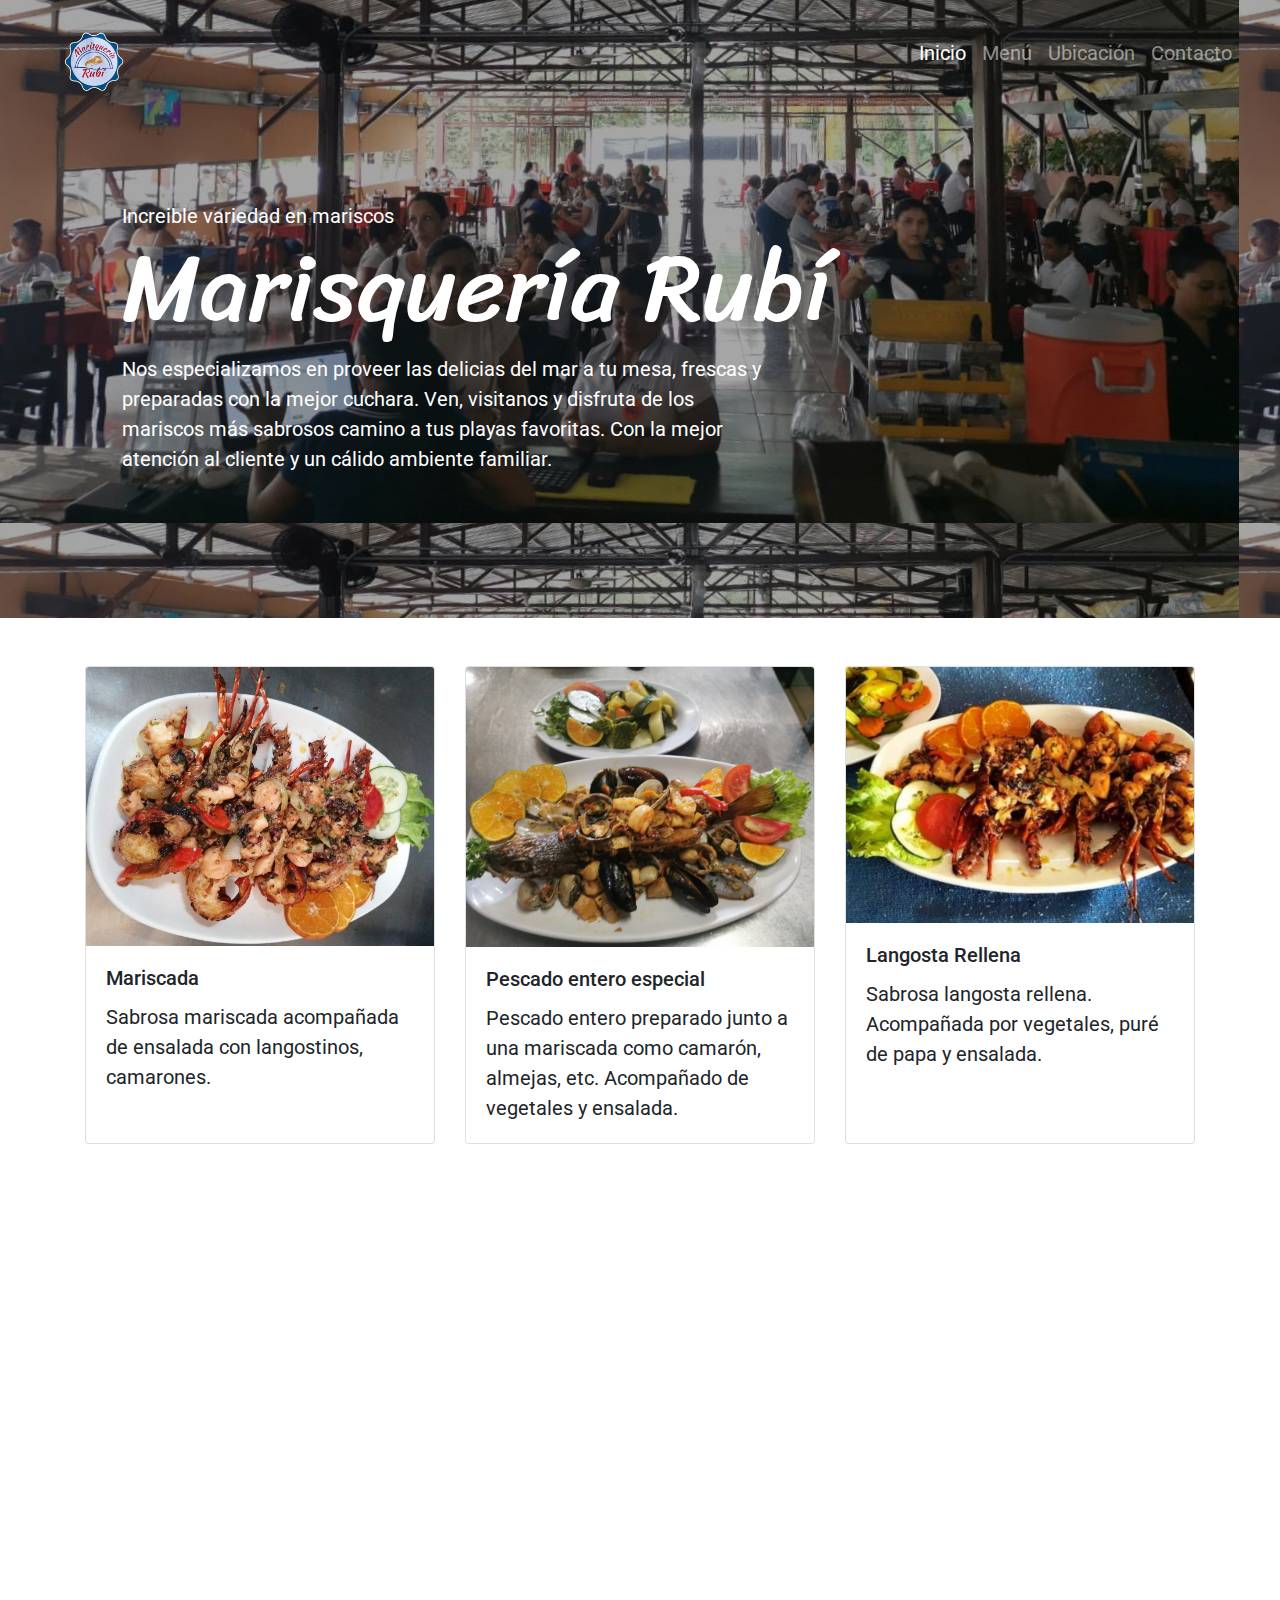
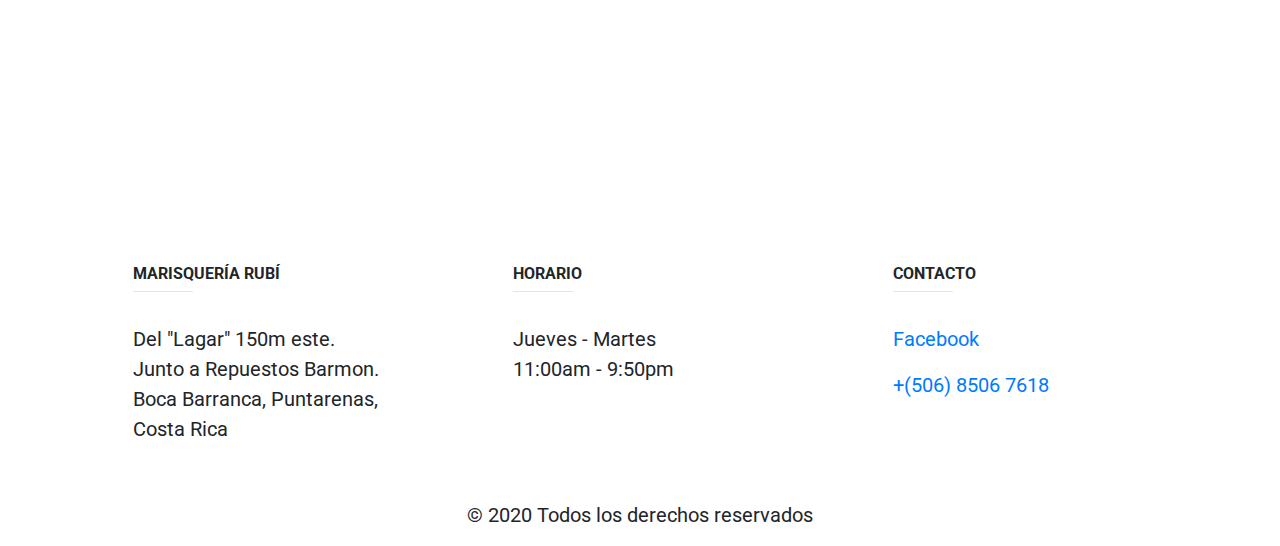
<file: index.html>
<!DOCTYPE html>
<html lang="en">
    <head>
        <meta charset="UTF-8" />
        <meta name="viewport" content="width=device-width, initial-scale=1.0" />
        <meta http-equiv="X-UA-Compatible" content="ie=edge" />
        <title>Marisquería Rubí</title>
        <link
            rel="icon"
            href="img/marisqueria-rubi-logo.png"
            type="image/gif"
            sizes="16x16"
        />
        <link
            rel="stylesheet"
            href="https://stackpath.bootstrapcdn.com/bootstrap/4.4.1/css/bootstrap.min.css"
            integrity="sha384-Vkoo8x4CGsO3+Hhxv8T/Q5PaXtkKtu6ug5TOeNV6gBiFeWPGFN9MuhOf23Q9Ifjh"
            crossorigin="anonymous"
        />
        <link rel="stylesheet" href="css/styles.css" />
        <link
            href="https://fonts.googleapis.com/css?family=Roboto:300,400,700|Sriracha&display=swap"
            rel="stylesheet"
        />
    </head>
    <body>
        <header id="header" class="header--bg">
            <div class="header--bg__shadow pb-5">
                <nav
                    class="navbar navbar-expand-lg navbar-dark navbar--bg__shadow"
                >
                    <a class="navbar-brand pl-md-5 pt-md-4" href="#">
                        <img
                            src="./img/marisqueria-rubi-logo.png"
                            width="60"
                            height="60"
                            alt=""
                        />
                    </a>
                    <button
                        class="navbar-toggler"
                        type="button"
                        data-toggle="collapse"
                        data-target="#navbarSupportedContent"
                        aria-controls="navbarSupportedContent"
                        aria-expanded="false"
                        aria-label="Toggle navigation"
                    >
                        <span class="navbar-toggler-icon"></span>
                    </button>

                    <div
                        class=" collapse navbar-collapse"
                        id="navbarSupportedContent"
                    >
                        <ul class="navbar-nav ml-auto pr-md-4">
                            <li class="nav-item active">
                                <a class="nav-link" href="#header"
                                    >Inicio
                                    <span class="sr-only">(current)</span></a
                                >
                            </li>
                            <li class="nav-item">
                                <a class="nav-link" href="#menu">Menú</a>
                            </li>
                            <li class="nav-item">
                                <a class="nav-link" href="#map">Ubicación</a>
                            </li>
                            <li class="nav-item">
                                <a class="nav-link" href="#contact">Contacto</a>
                            </li>
                        </ul>
                    </div>
                </nav>
                <div class="col-12 col-md-11 offset-md-1">
                    <p class="p--small text-white mt-5 pt-5 mb-0">
                        Increible variedad en mariscos
                    </p>
                    <h1 class="h1 text-white display-1">Marisquería Rubí</h1>
                    <div class="pl-0 col-11 col-md-7">
                        <p class="p--small text-white mb-5 pb-5">
                            Nos especializamos en proveer las delicias del mar a
                            tu mesa, frescas y preparadas con la mejor cuchara.
                            Ven, visitanos y disfruta de los mariscos más
                            sabrosos camino a tus playas favoritas. Con la mejor
                            atención al cliente y un cálido ambiente familiar.
                        </p>
                    </div>
                </div>
            </div>
        </header>

        <section id='menu' class="container my-5">
            <div class="row row-cols-1 row-cols-md-3">
                <div class="col mb-4">
                    <div class="card h-100">
                        <img src="img/mariscos1.jpeg" class="card-img-top" alt="..." />
                        <div class="card-body">
                            <h5 class="card-title">Mariscada</h5>
                            <p class="card-text">
                                Sabrosa mariscada acompañada de ensalada
                                con langostinos, camarones.
                            </p>
                        </div>
                    </div>
                </div>
                <div class="col mb-4">
                    <div class="card h-100">
                        <img src="img/mariscos2.jpeg" class="card-img-top" alt="..." />
                        <div class="card-body">
                            <h5 class="card-title">Pescado entero especial</h5>
                            <p class="card-text">
                                Pescado entero preparado junto a una mariscada
                                como camarón, almejas, etc. Acompañado de
                                vegetales y ensalada.
                            </p>
                        </div>
                    </div>
                </div>
                <div class="col mb-4">
                    <div class="card h-100">
                        <img src="img/mariscos3.jpeg" class="card-img-top" alt="..." />
                        <div class="card-body">
                            <h5 class="card-title">Langosta Rellena</h5>
                            <p class="card-text">
                                Sabrosa langosta rellena. Acompañada por
                                vegetales, puré de papa y ensalada.
                            </p>
                        </div>
                    </div>
                </div>
            </div>
        </section>

        <section id='map' class="d-flex">
            <iframe 
                src="https://www.google.com/maps/embed?pb=!1m14!1m8!1m3!1d7858.622433244322!2d-84.71555092008582!3d9.991130658375777!3m2!1i1024!2i768!4f13.1!3m3!1m2!1s0x0%3A0xa201160090cea82!2zRWwgUlVCw40!5e0!3m2!1ses!2scr!4v1581385260186!5m2!1ses!2scr" 
                frameborder="0" 
                class="d-flex w-100" 
                height="600"
                allowfullscreen=""></iframe>
        </section>

        <footer id='contact' class="page-footer font-small unique-color-dark">
            <div class="container text-center text-md-left mt-5">
                <div class="row mt-3">
                    <div class="col-md-3 col-lg-4 col-xl-3 mx-auto mb-4">

                        <h6 class="text-uppercase font-weight-bold">
                            Marisquería Rubí
                        </h6>
                        <hr
                            class="deep-purple accent-2 mb-4 mt-0 d-inline-block mx-auto"
                            style="width: 60px;"
                        />
                        <p>
                            Del "Lagar" 150m este. Junto a Repuestos Barmon.
                            <br />
                            Boca Barranca, Puntarenas, Costa Rica
                        </p>
                    </div>
                    <div
                        class="col-md-4 col-lg-3 col-xl-3 mx-auto mb-md-0 mb-4"
                    >
                        <h6 class="text-uppercase font-weight-bold">
                            Horario
                        </h6>
                        <hr
                            class="deep-purple accent-2 mb-4 mt-0 d-inline-block mx-auto"
                            style="width: 60px;"
                        />
                        <p>
                            Jueves - Martes <br>
                            11:00am - 9:50pm
                        </p>
                    </div>
                    <div
                        class="col-md-4 col-lg-3 col-xl-3 mx-auto mb-md-0 mb-4"
                    >
                        <h6 class="text-uppercase font-weight-bold">
                            Contacto
                        </h6>
                        <hr
                            class="deep-purple accent-2 mb-4 mt-0 d-inline-block mx-auto"
                            style="width: 60px;"
                        />
                        <p>
                            <a
                                target="_blank"
                                href="https://www.facebook.com/Marisquer%C3%ADa-Rub%C3%AD-147807675579666/"
                            >
                                Facebook
                            </a>
                        </p>
                        <p>
                            <a href="tel:+50685067618">
                                +(506) 8506 7618
                            </a>
                        </p>
                    </div>
                </div>
            </div>
            <div class="footer-copyright text-center py-3">
                © 2020 Todos los derechos reservados
            </div>
        </footer>
        <script
            src="https://code.jquery.com/jquery-3.4.1.slim.min.js"
            integrity="sha384-J6qa4849blE2+poT4WnyKhv5vZF5SrPo0iEjwBvKU7imGFAV0wwj1yYfoRSJoZ+n"
            crossorigin="anonymous"
        ></script>
        <script
            src="https://cdn.jsdelivr.net/npm/popper.js@1.16.0/dist/umd/popper.min.js"
            integrity="sha384-Q6E9RHvbIyZFJoft+2mJbHaEWldlvI9IOYy5n3zV9zzTtmI3UksdQRVvoxMfooAo"
            crossorigin="anonymous"
        ></script>
        <script
            src="https://stackpath.bootstrapcdn.com/bootstrap/4.4.1/js/bootstrap.min.js"
            integrity="sha384-wfSDF2E50Y2D1uUdj0O3uMBJnjuUD4Ih7YwaYd1iqfktj0Uod8GCExl3Og8ifwB6"
            crossorigin="anonymous"
        ></script>
    </body>
</html>
</file>
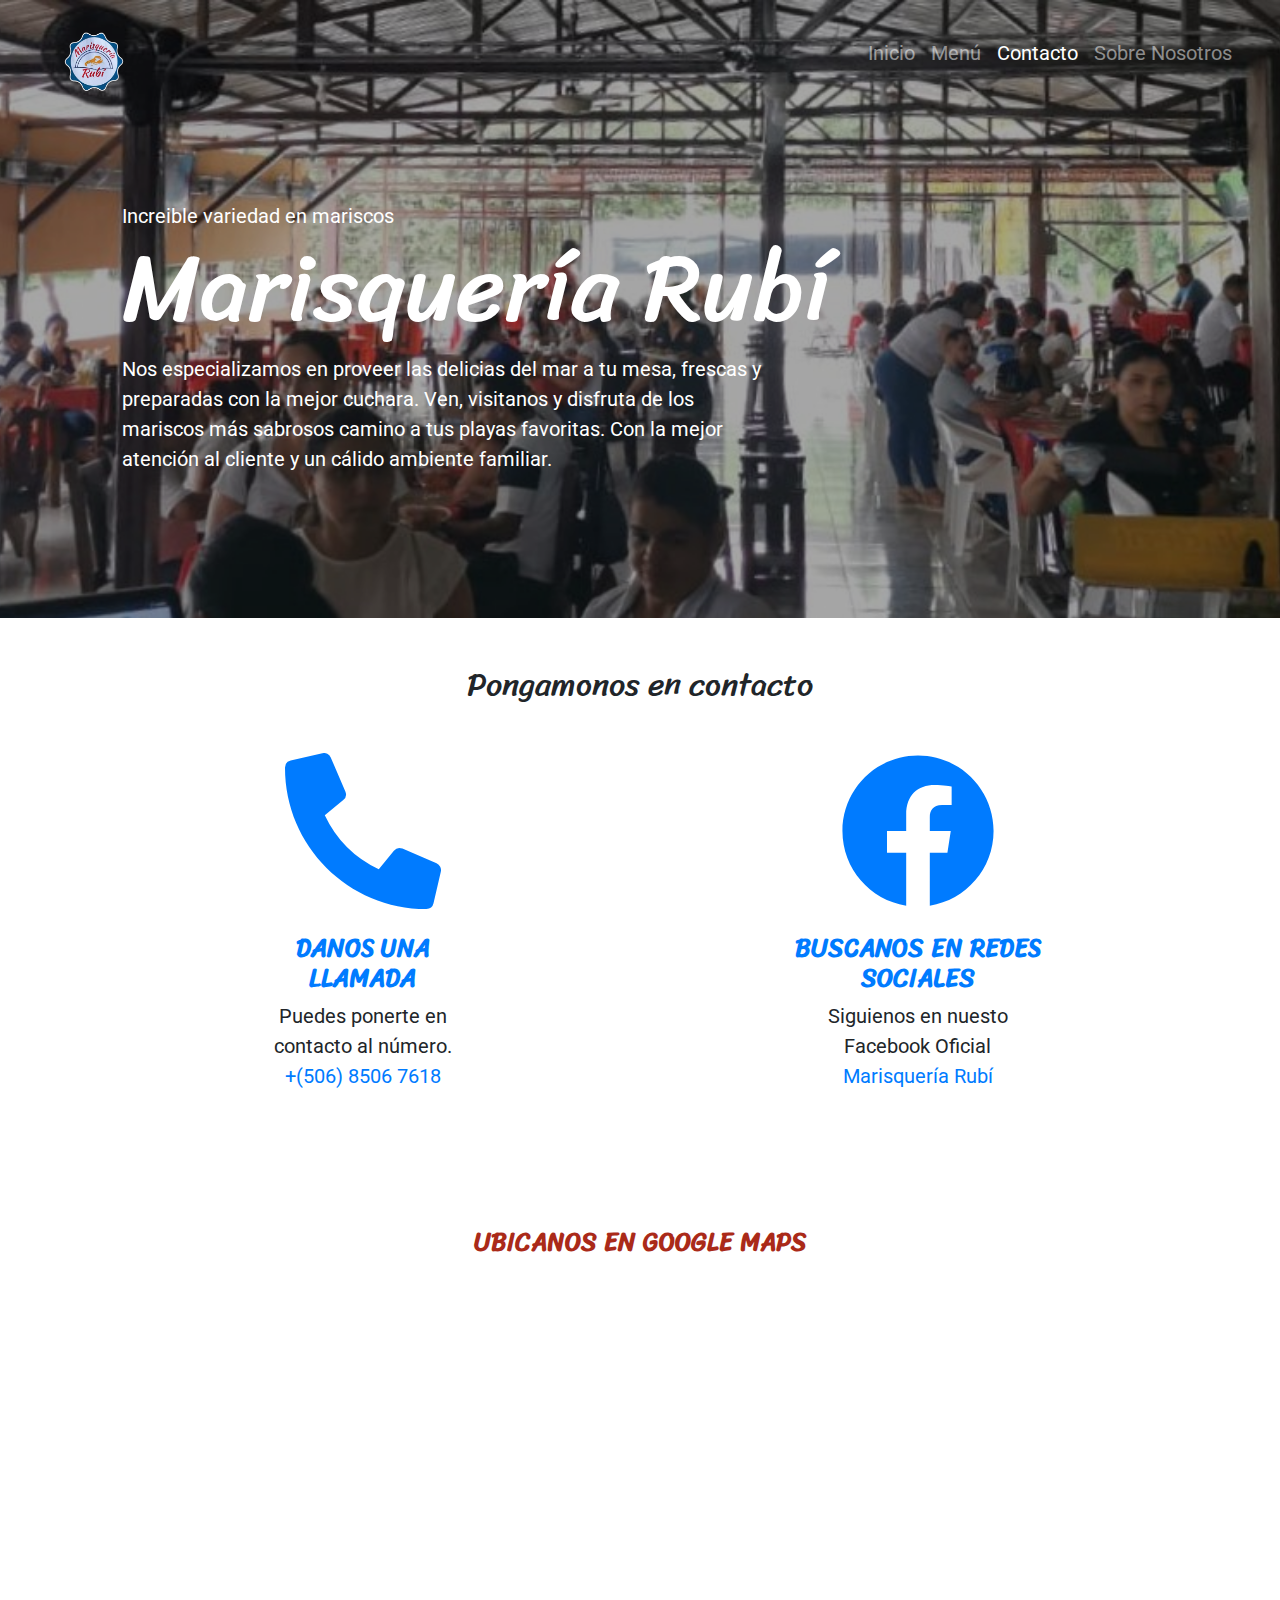
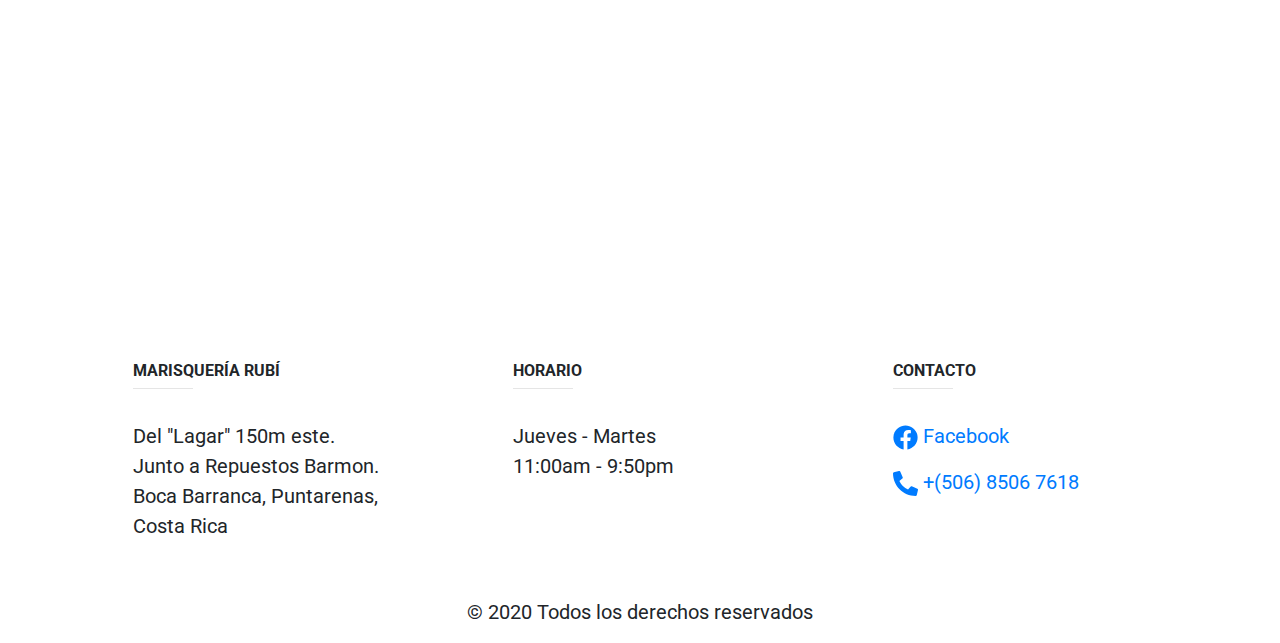
<file: contacto.html>
<!DOCTYPE html>
<html lang="en">
    <head>
        <meta name="author" content="Hiram González Castro" />
        <meta charset="UTF-8" />
        <meta name="viewport" content="width=device-width, initial-scale=1.0" />
        <meta http-equiv="X-UA-Compatible" content="ie=edge" />
        <title>Sobre Nosotros</title>
        <meta
            name="description"
            content="Marisquería ubicada en Barranca Puntarenas"
        />
        <link
            rel="icon"
            href="img/marisqueria-rubi-logo.png"
            type="image/gif"
            sizes="16x16"
        />
        <!-- CDN Provided libraries -->
        <link
            rel="stylesheet"
            href="https://stackpath.bootstrapcdn.com/bootstrap/4.4.1/css/bootstrap.min.css"
            integrity="sha384-Vkoo8x4CGsO3+Hhxv8T/Q5PaXtkKtu6ug5TOeNV6gBiFeWPGFN9MuhOf23Q9Ifjh"
            crossorigin="anonymous"
        />
        <link
            rel="stylesheet"
            href="https://cdnjs.cloudflare.com/ajax/libs/animate.css/3.7.2/animate.min.css"
        />

        <!-- Local CSS files-->
        <link rel="stylesheet" href="css/styles.css" />


        <!-- Google API-->
        <link
            href="https://fonts.googleapis.com/css?family=Roboto:300,400,700|Sriracha&display=swap"
            rel="stylesheet"
        />
    </head>
    <body>
        <header id="header" class="parallax header--bg">
            <div class="header--bg__shadow pb-5">
                <nav
                    class="navbar navbar-expand-lg navbar-dark navbar--bg__shadow"
                >
                    <a
                        class="navbar-brand pl-md-5 pt-md-4"
                        href="Logo Marisquería Ruby"
                    >
                        <img
                            src="./img/marisqueria-rubi-logo.png"
                            width="60"
                            height="60"
                            alt=""
                        />
                    </a>
                    <button
                        class="navbar-toggler"
                        type="button"
                        data-toggle="collapse"
                        data-target="#navbarSupportedContent"
                        aria-controls="navbarSupportedContent"
                        aria-expanded="false"
                        aria-label="Toggle navigation"
                    >
                        <span class="navbar-toggler-icon"></span>
                    </button>

                    <div
                        class=" collapse navbar-collapse"
                        id="navbarSupportedContent"
                    >
                        <ul class="navbar-nav ml-auto pr-md-4">
                            <li class="nav-item">
                                <a class="nav-link" href="index.html#header">
                                    Inicio
                                </a>
                            </li>
                            <li class="nav-item">
                                <a class="nav-link" href="index.html#menu">
                                    Menú
                                </a>
                            </li>
                            <li class="nav-item active">
                                <a class="nav-link" href="contacto.html">
                                    Contacto
                                    <span class="sr-only">(current)</span>
                                </a>
                            </li>
                            <li class="nav-item ">
                                <a class="nav-link" href="sobre-nosotros.html">
                                    Sobre Nosotros
                                </a>
                            </li>
                        </ul>
                    </div>
                </nav>
                <div class="col-12 col-md-11 offset-md-1">
                    <p class="p--small text-white mt-5 pt-5 mb-0">
                        Increible variedad en mariscos
                    </p>
                    <h1 class="h1 text-white display-1 animated pulse delay-1s">
                        Marisquería Rubí
                    </h1>
                    <div class="pl-0 col-11 col-md-7 animated slideInLeft">
                        <p class="p--small text-white mb-5 pb-5">
                            Nos especializamos en proveer las delicias del mar a
                            tu mesa, frescas y preparadas con la mejor cuchara.
                            Ven, visitanos y disfruta de los mariscos más
                            sabrosos camino a tus playas favoritas. Con la mejor
                            atención al cliente y un cálido ambiente familiar.
                        </p>
                    </div>
                </div>
            </div>
        </header>

        <section>
            <div class="container text-center">
                <h2 class="h2 font--special pt-5">Pongamonos en contacto</h2>
                <div class="container text-md-left my-5">
                    <div class="row mt-3 text-center">
                        <div class="col-md-3 col-lg-4 col-xl-3 mx-auto mb-4">
                            <img
                                src="img/phone-alt-solid.svg"
                                alt="Facebook Logo"
                                class="icon--large pb-4 animated fadeIn delay-1s"
                            />
                            <h6
                                class="text-uppercase font-weight-bold font--special h6 text-primary animated fadeInUp delay-1s"
                            >
                                Danos una llamada
                            </h6>
                            <p class="animated fadeInUp delay-1s">
                                Puedes ponerte en contacto al número.
                                <br />
                                <a href="tel:+50685067618">
                                    +(506) 8506 7618
                                </a>
                            </p>
                        </div>
                        <div
                            class="col-md-4 col-lg-3 col-xl-3 mx-auto mb-md-0 mb-4"
                        >
                            <img
                                src="img/facebook-brands.svg"
                                alt="Facebook Logo"
                                class="icon--large pb-4 animated fadeIn delay-1s"
                            />
                            <h6
                                class="text-uppercase font-weight-bold font--special h6 text-primary animated fadeInUp delay-1s"
                            >
                                Buscanos en redes sociales
                            </h6>
                            <p class="animated fadeInUp delay-1s">
                                Siguienos en nuesto Facebook Oficial
                                <br />
                                <a
                                    target="_blank"
                                    href="https://www.facebook.com/Marisquer%C3%ADa-Rub%C3%AD-147807675579666/"
                                >
                                    Marisquería Rubí
                                </a>
                            </p>
                        </div>
                    </div>
                </div>
            </div>
        </section>

        <section id="map" class="d-flex flex-column text-center">
            <h6 class="text-uppercase font-weight-bold font--special h6 py-5">
                Ubicanos en Google Maps
            </h6>
            <iframe
                title="Dirección Marisqiería Ruby"
                src="https://www.google.com/maps/embed?pb=!1m14!1m8!1m3!1d7858.622433244322!2d-84.71555092008582!3d9.991130658375777!3m2!1i1024!2i768!4f13.1!3m3!1m2!1s0x0%3A0xa201160090cea82!2zRWwgUlVCw40!5e0!3m2!1ses!2scr!4v1581385260186!5m2!1ses!2scr"
                frameborder="0"
                class="d-flex w-100"
                height="600"
                allowfullscreen=""
            ></iframe>
        </section>
        <footer id="contact" class="page-footer font-small unique-color-dark">
            <div class="container text-center text-md-left mt-5">
                <div class="row mt-3">
                    <div class="col-md-3 col-lg-4 col-xl-3 mx-auto mb-4">
                        <h6 class="text-uppercase font-weight-bold">
                            Marisquería Rubí
                        </h6>
                        <hr
                            class="deep-purple accent-2 mb-4 mt-0 d-inline-block mx-auto"
                            style="width: 60px;"
                        />
                        <p>
                            Del "Lagar" 150m este. Junto a Repuestos Barmon.
                            <br />
                            Boca Barranca, Puntarenas, Costa Rica
                        </p>
                    </div>
                    <div
                        class="col-md-4 col-lg-3 col-xl-3 mx-auto mb-md-0 mb-4"
                    >
                        <h6 class="text-uppercase font-weight-bold">
                            Horario
                        </h6>
                        <hr
                            class="deep-purple accent-2 mb-4 mt-0 d-inline-block mx-auto"
                            style="width: 60px;"
                        />
                        <p>
                            Jueves - Martes <br />
                            11:00am - 9:50pm
                        </p>
                    </div>
                    <div
                        class="col-md-4 col-lg-3 col-xl-3 mx-auto mb-md-0 mb-4"
                    >
                        <h6 class="text-uppercase font-weight-bold">
                            Contacto
                        </h6>
                        <hr
                            class="deep-purple accent-2 mb-4 mt-0 d-inline-block mx-auto"
                            style="width: 60px;"
                        />
                        <p>
                            <a
                                target="_blank"
                                href="https://www.facebook.com/Marisquer%C3%ADa-Rub%C3%AD-147807675579666/"
                            >
                                <img
                                    src="img/facebook-brands.svg"
                                    alt="Facebook Logo"
                                    class="icon--small"
                                />
                                Facebook
                            </a>
                        </p>
                        <p>
                            <a href="tel:+50685067618">
                                <img
                                    src="img/phone-alt-solid.svg"
                                    alt="Phone Icon"
                                    class="icon--small"
                                />
                                +(506) 8506 7618
                            </a>
                        </p>
                    </div>
                </div>
            </div>
            <div class="footer-copyright text-center py-3">
                © 2020 Todos los derechos reservados
            </div>
        </footer>
        <!-- CDN Provided libraries -->
        <script
            src="https://code.jquery.com/jquery-3.4.1.slim.min.js"
            integrity="sha384-J6qa4849blE2+poT4WnyKhv5vZF5SrPo0iEjwBvKU7imGFAV0wwj1yYfoRSJoZ+n"
            crossorigin="anonymous"
        ></script>
        <script
            src="https://cdn.jsdelivr.net/npm/popper.js@1.16.0/dist/umd/popper.min.js"
            integrity="sha384-Q6E9RHvbIyZFJoft+2mJbHaEWldlvI9IOYy5n3zV9zzTtmI3UksdQRVvoxMfooAo"
            crossorigin="anonymous"
        ></script>
        <script
            src="https://stackpath.bootstrapcdn.com/bootstrap/4.4.1/js/bootstrap.min.js"
            integrity="sha384-wfSDF2E50Y2D1uUdj0O3uMBJnjuUD4Ih7YwaYd1iqfktj0Uod8GCExl3Og8ifwB6"
            crossorigin="anonymous"
        ></script>
    </body>
</html>
</file>
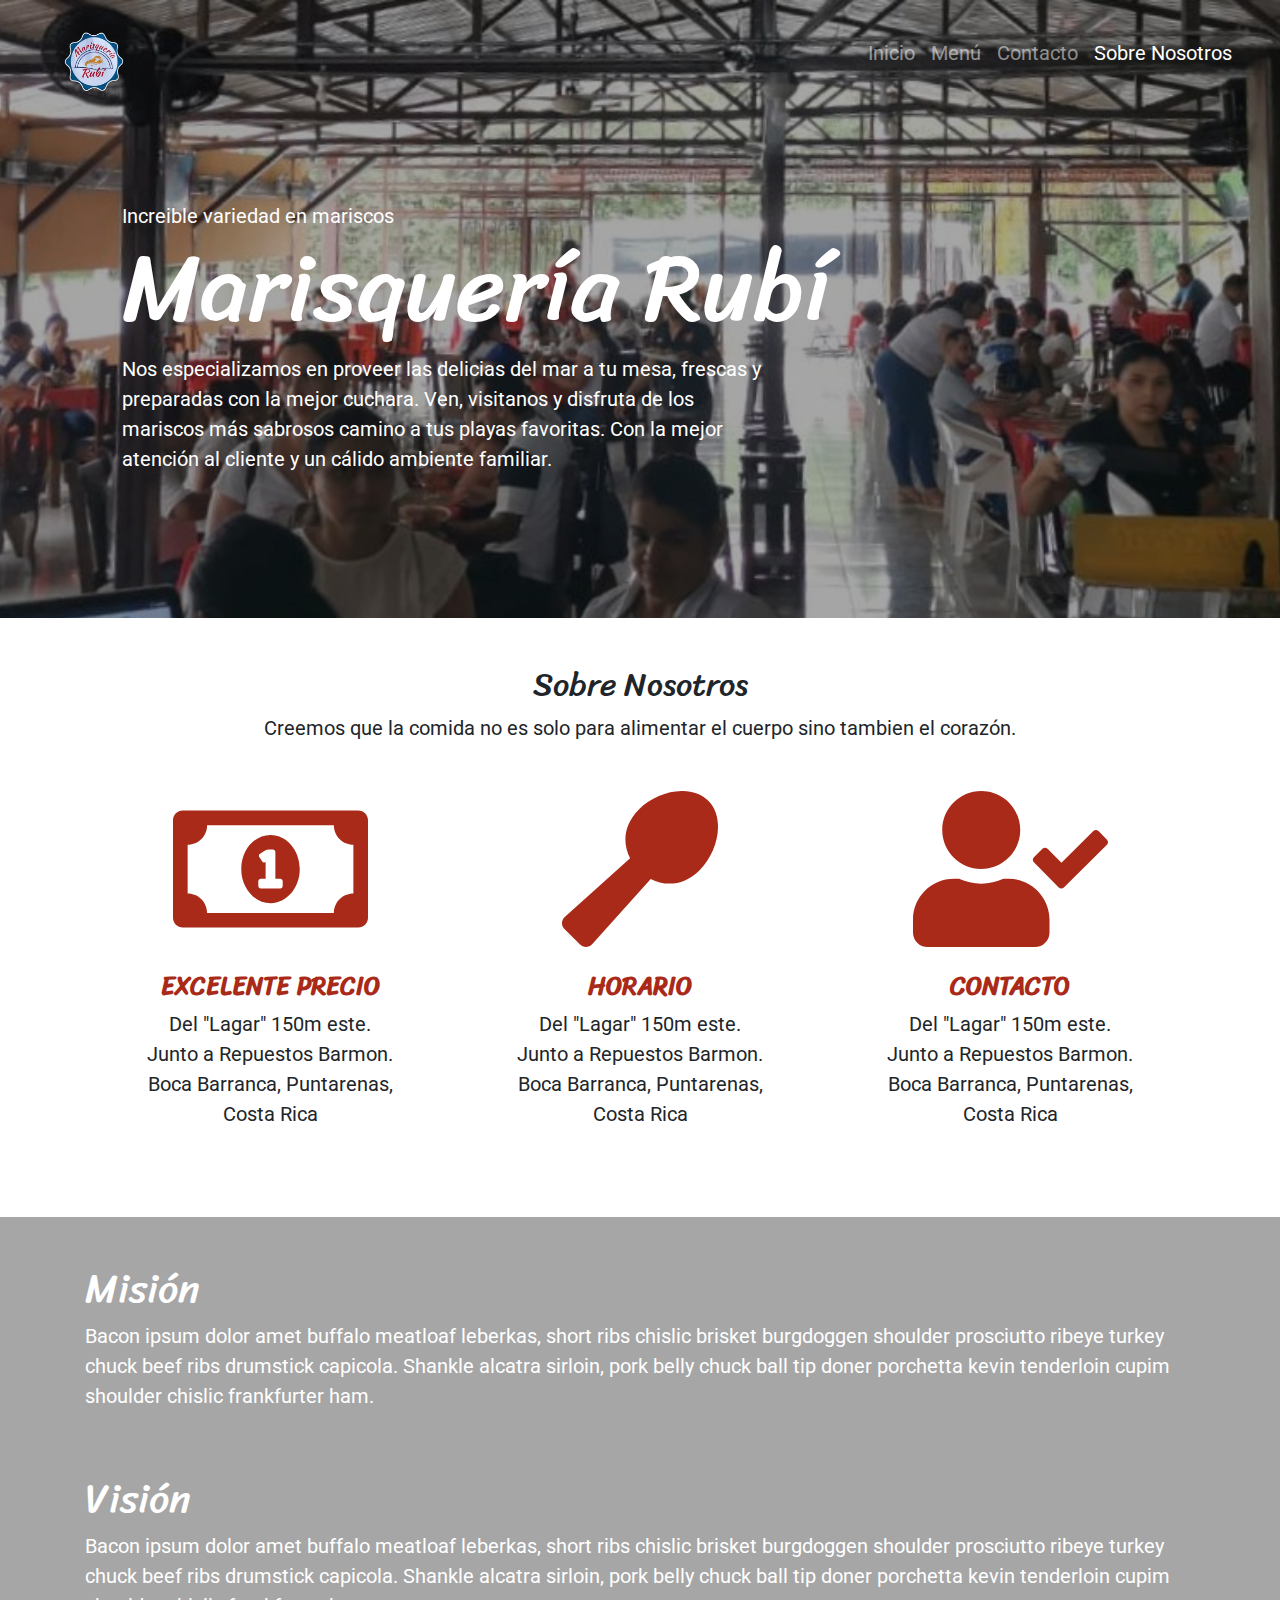
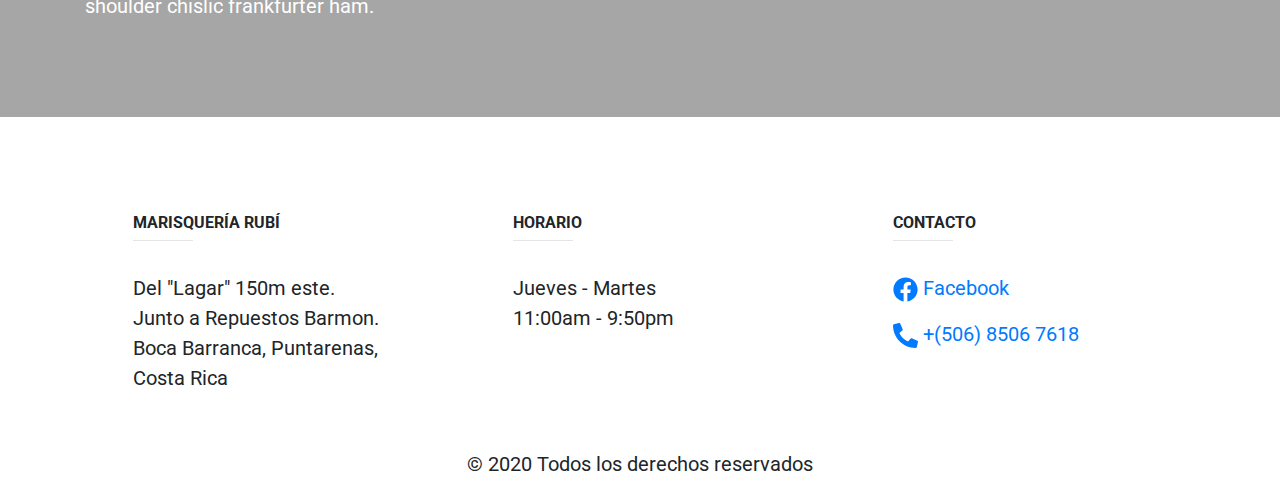
<file: sobre-nosotros.html>
<!DOCTYPE html>
<html lang="en">
    <head>
        <meta name="author" content="Hiram González Castro" />
        <meta charset="UTF-8" />
        <meta name="viewport" content="width=device-width, initial-scale=1.0" />
        <meta http-equiv="X-UA-Compatible" content="ie=edge" />
        <title>Sobre Nosotros</title>
        <meta
            name="description"
            content="Marisquería ubicada en Barranca Puntarenas"
        />
        <link
            rel="icon"
            href="img/marisqueria-rubi-logo.png"
            type="image/gif"
            sizes="16x16"
        />
        <!-- CDN Provided libraries -->
        <link
            rel="stylesheet"
            href="https://stackpath.bootstrapcdn.com/bootstrap/4.4.1/css/bootstrap.min.css"
            integrity="sha384-Vkoo8x4CGsO3+Hhxv8T/Q5PaXtkKtu6ug5TOeNV6gBiFeWPGFN9MuhOf23Q9Ifjh"
            crossorigin="anonymous"
        />
        <link
            rel="stylesheet"
            href="https://cdnjs.cloudflare.com/ajax/libs/animate.css/3.7.2/animate.min.css"
        />

        <!-- Local CSS files-->
        <link rel="stylesheet" href="css/styles.css" />

        <!-- Google API-->
        <link
            href="https://fonts.googleapis.com/css?family=Roboto:300,400,700|Sriracha&display=swap"
            rel="stylesheet"
        />
    </head>
    <body>
        <header id="header" class="parallax header--bg">
            <div class="header--bg__shadow pb-5">
                <nav
                    class="navbar navbar-expand-lg navbar-dark navbar--bg__shadow"
                >
                    <a
                        class="navbar-brand pl-md-5 pt-md-4"
                        href="Logo Marisquería Ruby"
                    >
                        <img
                            src="./img/marisqueria-rubi-logo.png"
                            width="60"
                            height="60"
                            alt=""
                        />
                    </a>
                    <button
                        class="navbar-toggler"
                        type="button"
                        data-toggle="collapse"
                        data-target="#navbarSupportedContent"
                        aria-controls="navbarSupportedContent"
                        aria-expanded="false"
                        aria-label="Toggle navigation"
                    >
                        <span class="navbar-toggler-icon"></span>
                    </button>

                    <div
                        class=" collapse navbar-collapse"
                        id="navbarSupportedContent"
                    >
                        <ul class="navbar-nav ml-auto pr-md-4">
                            <li class="nav-item">
                                <a class="nav-link" href="#header">
                                    Inicio
                                </a>
                            </li>
                            <li class="nav-item">
                                <a class="nav-link" href="index.html#menu">
                                    Menú
                                </a>
                            </li>
                            <li class="nav-item">
                                <a class="nav-link" href="contacto.html">
                                    Contacto
                                </a>
                            </li>
                            <li class="nav-item active">
                                <a class="nav-link" href="sobre-nosotros.html">
                                    Sobre Nosotros
                                    <span class="sr-only">(current)</span>
                                </a>
                            </li>
                        </ul>
                    </div>
                </nav>
                <div class="col-12 col-md-11 offset-md-1">
                    <p class="p--small text-white mt-5 pt-5 mb-0">
                        Increible variedad en mariscos
                    </p>
                    <h1 class="h1 text-white display-1 animated pulse delay-1s">Marisquería Rubí</h1>
                    <div class="pl-0 col-11 col-md-7 animated slideInLeft">
                        <p class="p--small text-white mb-5 pb-5">
                            Nos especializamos en proveer las delicias del mar a
                            tu mesa, frescas y preparadas con la mejor cuchara.
                            Ven, visitanos y disfruta de los mariscos más
                            sabrosos camino a tus playas favoritas. Con la mejor
                            atención al cliente y un cálido ambiente familiar.
                        </p>
                    </div>
                </div>
            </div>
        </header>

        <section class="py-5">
            <div class="container text-center">
                <h2 class="h2 font--special">Sobre Nosotros</h2>
                <p>Creemos que la comida no es solo para alimentar el cuerpo sino tambien el corazón.</p>
                <div class="container text-md-left my-5">
                    <div class="row mt-3 text-center">
                        <div class="col-md-3 col-lg-4 col-xl-3 mx-auto mb-4">
                            <img src="img/money-bill-alt-regular.svg" alt="Facebook Logo" class="icon--large pb-4">
                            <h6 class="text-uppercase font-weight-bold font--special h6">
                                Excelente Precio
                            </h6>
                            <p class="">
                                Del "Lagar" 150m este. Junto a Repuestos Barmon.
                                <br />
                                Boca Barranca, Puntarenas, Costa Rica
                            </p>
                        </div>
                        <div
                            class="col-md-4 col-lg-3 col-xl-3 mx-auto mb-md-0 mb-4"
                        >
                            <img src="img/utensil-spoon-solid.svg" alt="Facebook Logo" class="icon--large pb-4">
                            <h6 class="text-uppercase font-weight-bold font--special h6">
                                Horario
                            </h6>
                            <p>
                                Del "Lagar" 150m este. Junto a Repuestos Barmon.
                                <br />
                                Boca Barranca, Puntarenas, Costa Rica
                            </p>
                        </div>
                        <div
                            class="col-md-4 col-lg-3 col-xl-3 mx-auto mb-md-0 mb-4"
                        >
                            <img src="img/user-check-solid.svg" alt="Facebook Logo" class="icon--large pb-4">
                            <h6 class="text-uppercase font-weight-bold font--special h6">
                                Contacto
                            </h6>
                            <p>
                                Del "Lagar" 150m este. Junto a Repuestos Barmon.
                                <br />
                                Boca Barranca, Puntarenas, Costa Rica
                            </p>
                        </div>
                    </div>
                </div>
            </div>
            
            <div class="parallax img--bg__1">
                <div class="h-500 header--bg__shadow">
                    <div class="container text-white py-5 text-center text-md-left">
                        <h3 class="h1 font--special">Misión</h3>
                        <p>Bacon ipsum dolor amet buffalo meatloaf leberkas, short ribs chislic brisket burgdoggen shoulder prosciutto ribeye turkey chuck beef ribs drumstick capicola. Shankle alcatra sirloin, pork belly chuck ball tip doner porchetta kevin tenderloin cupim shoulder chislic frankfurter ham.</p>
                        <h3 class="h1 font--special pt-5">Visión</h3>
                        <p>Bacon ipsum dolor amet buffalo meatloaf leberkas, short ribs chislic brisket burgdoggen shoulder prosciutto ribeye turkey chuck beef ribs drumstick capicola. Shankle alcatra sirloin, pork belly chuck ball tip doner porchetta kevin tenderloin cupim shoulder chislic frankfurter ham.</p>
                    </div>
                </div>
            </div>
        </section>

        <footer id="contact" class="page-footer font-small unique-color-dark">
            <div class="container text-center text-md-left mt-5">
                <div class="row mt-3">
                    <div class="col-md-3 col-lg-4 col-xl-3 mx-auto mb-4">
                        <h6 class="text-uppercase font-weight-bold">
                            Marisquería Rubí
                        </h6>
                        <hr
                            class="deep-purple accent-2 mb-4 mt-0 d-inline-block mx-auto"
                            style="width: 60px;"
                        />
                        <p>
                            Del "Lagar" 150m este. Junto a Repuestos Barmon.
                            <br />
                            Boca Barranca, Puntarenas, Costa Rica
                        </p>
                    </div>
                    <div
                        class="col-md-4 col-lg-3 col-xl-3 mx-auto mb-md-0 mb-4"
                    >
                        <h6 class="text-uppercase font-weight-bold">
                            Horario
                        </h6>
                        <hr
                            class="deep-purple accent-2 mb-4 mt-0 d-inline-block mx-auto"
                            style="width: 60px;"
                        />
                        <p>
                            Jueves - Martes <br />
                            11:00am - 9:50pm
                        </p>
                    </div>
                    <div
                        class="col-md-4 col-lg-3 col-xl-3 mx-auto mb-md-0 mb-4"
                    >
                        <h6 class="text-uppercase font-weight-bold">
                            Contacto
                        </h6>
                        <hr
                            class="deep-purple accent-2 mb-4 mt-0 d-inline-block mx-auto"
                            style="width: 60px;"
                        />
                        <p>
                            <a
                                target="_blank"
                                href="https://www.facebook.com/Marisquer%C3%ADa-Rub%C3%AD-147807675579666/"
                            >
                                <img src="img/facebook-brands.svg" alt="Facebook Logo" class="icon--small">
                                Facebook
                            </a>
                        </p>
                        <p>
                            <a href="tel:+50685067618">
                                <img src="img/phone-alt-solid.svg" alt="Phone Icon" class="icon--small">
                                +(506) 8506 7618
                            </a>
                        </p>
                    </div>
                </div>
            </div>
            <div class="footer-copyright text-center py-3">
                © 2020 Todos los derechos reservados
            </div>
        </footer>

        <!-- CDN Provided libraries -->
        <script
            src="https://code.jquery.com/jquery-3.4.1.slim.min.js"
            integrity="sha384-J6qa4849blE2+poT4WnyKhv5vZF5SrPo0iEjwBvKU7imGFAV0wwj1yYfoRSJoZ+n"
            crossorigin="anonymous"
        ></script>
        <script
            src="https://cdn.jsdelivr.net/npm/popper.js@1.16.0/dist/umd/popper.min.js"
            integrity="sha384-Q6E9RHvbIyZFJoft+2mJbHaEWldlvI9IOYy5n3zV9zzTtmI3UksdQRVvoxMfooAo"
            crossorigin="anonymous"
        ></script>
        <script
            src="https://stackpath.bootstrapcdn.com/bootstrap/4.4.1/js/bootstrap.min.js"
            integrity="sha384-wfSDF2E50Y2D1uUdj0O3uMBJnjuUD4Ih7YwaYd1iqfktj0Uod8GCExl3Og8ifwB6"
            crossorigin="anonymous"
        ></script>
    </body>
</html>
</file>
<file: css/styles.css>
html {
    scroll-behavior: smooth;
}
body{
    font-size: 20px;
}
.header--bg{
    background: url('../img/header.jpeg');
}
.img--bg__1{
    background-image: url("../img/vegetales.jpg");
}
.parallax {
    background-attachment: fixed;
    background-position: center;
    background-repeat: no-repeat;
    background-size: cover;
}
.h-500{
    min-height: 500px; 
}
.header--bg__shadow{
    background-color: rgba(0, 0, 0, 0.35);
}
.navbar--bg__shadow{
    background-color: rgba(0, 0, 0, 0);
}
.h1,.font--special{
    font-family: 'Sriracha', cursive;
}
.p--small{
    font-family: 'Roboto';
    font-weight: 400;
}
.h6{
    font-size: 1.25em;
    color: #AA2A19;
} 
.blue--text{        
}
.icon--small{
    height: 1.25em;
}
.icon--large{
    height: 9em;
}

/* Extra small devices (portrait phones, less than 576px) */
@media (max-width: 575.98px) { 

}

/* Small devices (landscape phones, less than 768px) */
@media (max-width: 767.98px) { 

}

/* Medium devices (tablets, less than 992px) */
@media (max-width: 991.98px) { 
    .h1{
        font-size: 2em;
    }
    .navbar--bg__shadow{
        background-color: rgba(0, 0, 0, 0.75);
    }
}

/* Large devices (desktops, less than 1200px) */
@media (max-width: 1199.98px) { 
    .h1{
        font-size: 2em;
    }
}
</file>
